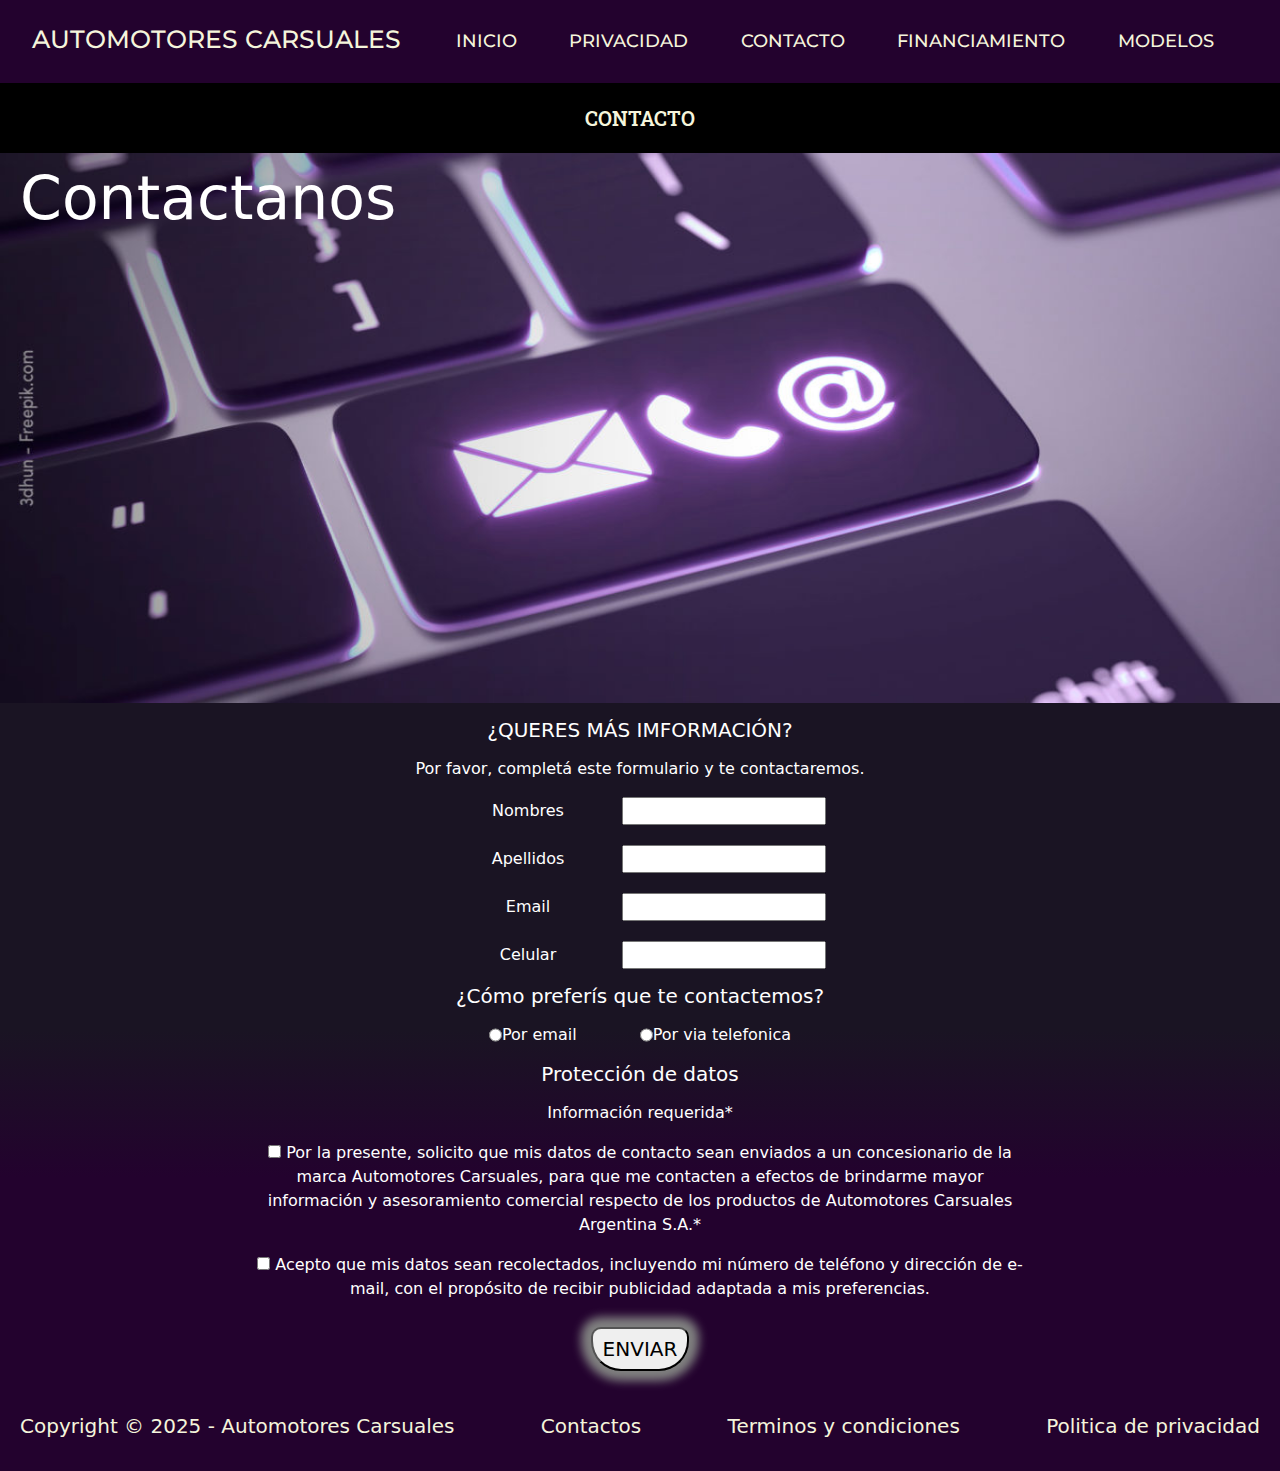
<file: page/contactos.html>
<!DOCTYPE html>
<html lang="en">
<head>
    <meta charset="UTF-8">
    <meta name="viewport" content="width=device-width, initial-scale=1.0">
    <!-- SEO -->
    <meta name="description" content="Ponte en contacto para obtener tu vehiculo con el mejor asesoramiento">
    <meta name="keywords" content="Concesionario, Autos, Ford, Peugeot, Chevrolet, Fiat, Concesionarios en Buenos Aires, Baratos, Autos baratos en Buenos Aires, Como me contacto con Automotores Carsuales">
    <!-- Fuentes -->
    <link rel="preconnect" href="https://fonts.googleapis.com">
    <link rel="preconnect" href="https://fonts.gstatic.com" crossorigin>
    <link href="https://fonts.googleapis.com/css2?family=Roboto+Slab:wght@100..900&display=swap" rel="stylesheet">
    <link rel="preconnect" href="https://fonts.googleapis.com">
    <link rel="preconnect" href="https://fonts.gstatic.com" crossorigin>
    <link href="https://fonts.googleapis.com/css2?family=Montserrat:ital,wght@0,100..900;1,100..900&display=swap" rel="stylesheet">
    <!-- bootstrap -->
    <link href="https://cdn.jsdelivr.net/npm/bootstrap@5.3.3/dist/css/bootstrap.min.css" rel="stylesheet" integrity="sha384-QWTKZyjpPEjISv5WaRU9OFeRpok6YctnYmDr5pNlyT2bRjXh0JMhjY6hW+ALEwIH" crossorigin="anonymous">
    <!-- ------------ -->
    <link rel="stylesheet" href="https://cdnjs.cloudflare.com/ajax/libs/animate.css/4.1.1/animate.min.css"/>
    <!-- favicom -->
    <link rel="shortcut icon" href="../img/icon.jpg">
    <!-- css -->
    <link rel="stylesheet" href="../css/stilos.css">
    <title>Contactos</title>
</head>
<body class="bodyContactos">
    <header>
        <nav class="navBarra navbar navbar-expand-lg">
            <div class="container-fluid">
                <div>
                    <h1 class="animate__animated animate__backInLeft">
                        <a class="navbar-brand text-center" href="../index.html">AUTOMOTORES CARSUALES</a>
                    </h1>
                </div>
                <button class="navbar-toggler" type="button" data-bs-toggle="collapse" data-bs-target="#navbarSupportedContent" aria-controls="navbarSupportedContent" aria-expanded="false" aria-label="Toggle navigation">
                <span class="navbar-toggler-icon"></span>
                </button>
                <div class="collapse navbar-collapse" id="navbarSupportedContent">
                    <ul class="navbar-nav col">
                        <li class="nav-item">
                            <a class="nav-link" href="../index.html">INICIO</a>
                        </li>
                        <li class="nav-item">
                            <a class="nav-link" href="privacidad.html">PRIVACIDAD</a>
                        </li>
                        <li class="nav-item">
                            <a class="nav-link" href="contactos.html">CONTACTO</a>
                        </li>
                        <li class="nav-item">
                            <a class="nav-link" href="financiamiento.html">FINANCIAMIENTO</a>
                        </li>
                        <li class="nav-item">    
                            <a class="nav-link" href="modelos.html">MODELOS</a>
                        </li>
                    </ul>
                </div>
            </div>
        </nav>
            <p class="frase fw-semibold">
                CONTACTO
            </p>
    </header>
    <main class="mainContactos">
        <div class="contactanos">
            <p>Contactanos</p>
        </div>
    </main>
    <section class="sectionContactos">
        <form class="formcontacto">
            <div>
                <h2>
                    ¿QUERES MÁS IMFORMACIÓN?
                </h2>
                <p>
                    Por favor, completá este formulario y te contactaremos.
                </p>
            </div>
            <div class="formulario">
                    <label for="nombres">Nombres </label> 
                    <input type="text" id="nombres" required> 
                    <label for="apellidos">Apellidos</label> 
                    <input type="text" id="apellidos" required>
                    <label for="email">Email</label>
                    <input type="email" id="email" required>
                    <label for="celular">Celular</label>
                    <input type="tel" id="celular" pattern="[0-9]{10}" title="Por favor inserte su numero de telefono" required>
            </div>
            <div class="divDos">
                <h2>
                    ¿Cómo preferís que te contactemos?
                </h2>
                <div>
                    <div>
                        <input type="radio" name="tilde" required>
                        <label for="porEmail">Por email</label>
                    </div>
                    <div>
                        <input type="radio" name="tilde" required>
                        <label for="porCelular">Por via telefonica</label>
                    </div>
                </div>
            </div>
            <div class="divTres">
                <h2>
                    Protección de datos
                </h2>
                <p>
                    Información requerida*
                </p>
                <p> 
                    <input type="checkbox" for "textoH2" required>
                    Por la presente, solicito que mis datos de contacto sean enviados a un concesionario de la marca Automotores Carsuales, para que me contacten a efectos de brindarme mayor información y asesoramiento comercial respecto de los productos de Automotores Carsuales Argentina S.A.*
                </p>
                <p> 
                    <input type="checkbox" for "textoH2" required>
                    Acepto que mis datos sean recolectados, incluyendo mi número de teléfono y dirección de e-mail, con el propósito de recibir publicidad adaptada a mis preferencias.  
                </p>
                <button type="submit" class="botonEnviar"><a href="enviar.html">ENVIAR</a></button>
            </div>
        </form>
    </section>
    <footer>
        <div>
            <ul>
                <li>
                    <p>Copyright © 2025 - Automotores Carsuales</p>
                </li>
                <li>
                    <a href="contactos.html">Contactos</a>
                </li>
                <li>
                    <a href="">Terminos y condiciones</a>
                </li>
                <li>
                    <a href="privacidad.html">Politica de privacidad</a>
                </li>
            </ul>
        </div>
    </footer>
    <script src="https://cdn.jsdelivr.net/npm/bootstrap@5.3.3/dist/js/bootstrap.bundle.min.js" integrity="sha384-YvpcrYf0tY3lHB60NNkmXc5s9fDVZLESaAA55NDzOxhy9GkcIdslK1eN7N6jIeHz" crossorigin="anonymous"></script>
</body>
</html>
</file>
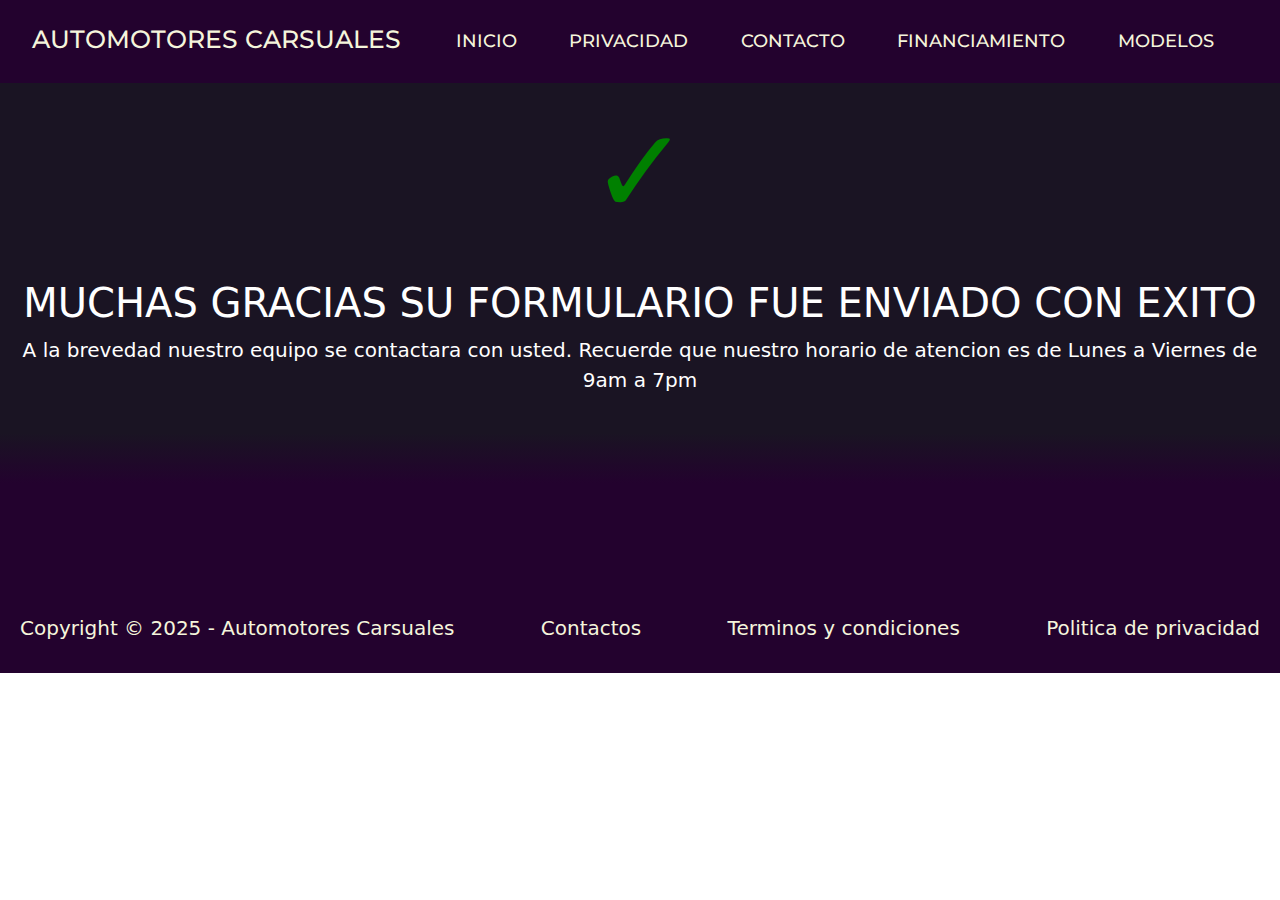
<file: page/enviar.html>
<!DOCTYPE html>
<html lang="en">
<head>
    <meta charset="UTF-8">
    <meta name="viewport" content="width=device-width, initial-scale=1.0">
    <!-- Fuentes -->
    <link rel="preconnect" href="https://fonts.googleapis.com">
    <link rel="preconnect" href="https://fonts.gstatic.com" crossorigin>
    <link href="https://fonts.googleapis.com/css2?family=Roboto+Slab:wght@100..900&display=swap" rel="stylesheet">
    <link rel="preconnect" href="https://fonts.googleapis.com">
    <link rel="preconnect" href="https://fonts.gstatic.com" crossorigin>
    <link href="https://fonts.googleapis.com/css2?family=Montserrat:ital,wght@0,100..900;1,100..900&display=swap" rel="stylesheet">
    <!-- bootstrap -->
    <link href="https://cdn.jsdelivr.net/npm/bootstrap@5.3.3/dist/css/bootstrap.min.css" rel="stylesheet" integrity="sha384-QWTKZyjpPEjISv5WaRU9OFeRpok6YctnYmDr5pNlyT2bRjXh0JMhjY6hW+ALEwIH" crossorigin="anonymous">
    <!-- ------------ -->
    <link rel="stylesheet" href="https://cdnjs.cloudflare.com/ajax/libs/animate.css/4.1.1/animate.min.css"/>
    <!-- favicom -->
    <link rel="shortcut icon" href="../img/icon.jpg">
    <!-- css -->
    <link rel="stylesheet" href="../css/stilos.css">
    <title>Automotores Carsuales</title>
</head>
<body class="bodyEnviar">
    <header>
        <nav class="navBarra navbar navbar-expand-lg">
            <div class="container-fluid">
                <div>
                    <h1 class="animate__animated animate__backInLeft">
                        <a class="navbar-brand text-center" href="../index.html">AUTOMOTORES CARSUALES</a>
                    </h1>
                </div>
                <button class="navbar-toggler" type="button" data-bs-toggle="collapse" data-bs-target="#navbarSupportedContent" aria-controls="navbarSupportedContent" aria-expanded="false" aria-label="Toggle navigation">
                <span class="navbar-toggler-icon"></span>
                </button>
                <div class="collapse navbar-collapse" id="navbarSupportedContent">
                    <ul class="navbar-nav col">
                        <li class="nav-item">
                            <a class="nav-link" href="../index.html">INICIO</a>
                        </li>
                        <li class="nav-item">
                            <a class="nav-link" href="privacidad.html">PRIVACIDAD</a>
                        </li>
                        <li class="nav-item">
                            <a class="nav-link" href="contactos.html">CONTACTO</a>
                        </li>
                        <li class="nav-item">
                            <a class="nav-link" href="financiamiento.html">FINANCIAMIENTO</a>
                        </li>
                        <li class="nav-item">    
                            <a class="nav-link" href="modelos.html">MODELOS</a>
                        </li>
                    </ul>
                </div>
            </div>
        </nav>
    </header>
    <main class="mainEnviar">
            <p class="check animate__animated animate__lightSpeedInRight animate__infinite	infinite animate__slower 3s">
                ✓
            </p>
            <div>
                <h1>
                    MUCHAS GRACIAS SU FORMULARIO FUE ENVIADO CON EXITO
                </h1>
                <p>
                    A la brevedad nuestro equipo se contactara con usted. Recuerde que nuestro horario de atencion es de Lunes a Viernes de 9am a 7pm
                </p>
            </div>
    </main>
<footer>
    <div>
        <ul>
            <li>
                <p>Copyright © 2025 - Automotores Carsuales</p>
            </li>
            <li>
                <a href="contactos.html">Contactos</a>
            </li>
            <li>
                <a href="">Terminos y condiciones</a>
            </li>
            <li>
                <a href="privacidad.html">Politica de privacidad</a>
            </li>
        </ul>
    </div>
</footer>
<script src="https://cdn.jsdelivr.net/npm/bootstrap@5.3.3/dist/js/bootstrap.bundle.min.js" integrity="sha384-YvpcrYf0tY3lHB60NNkmXc5s9fDVZLESaAA55NDzOxhy9GkcIdslK1eN7N6jIeHz" crossorigin="anonymous"></script>
</body>
</html>
</file>
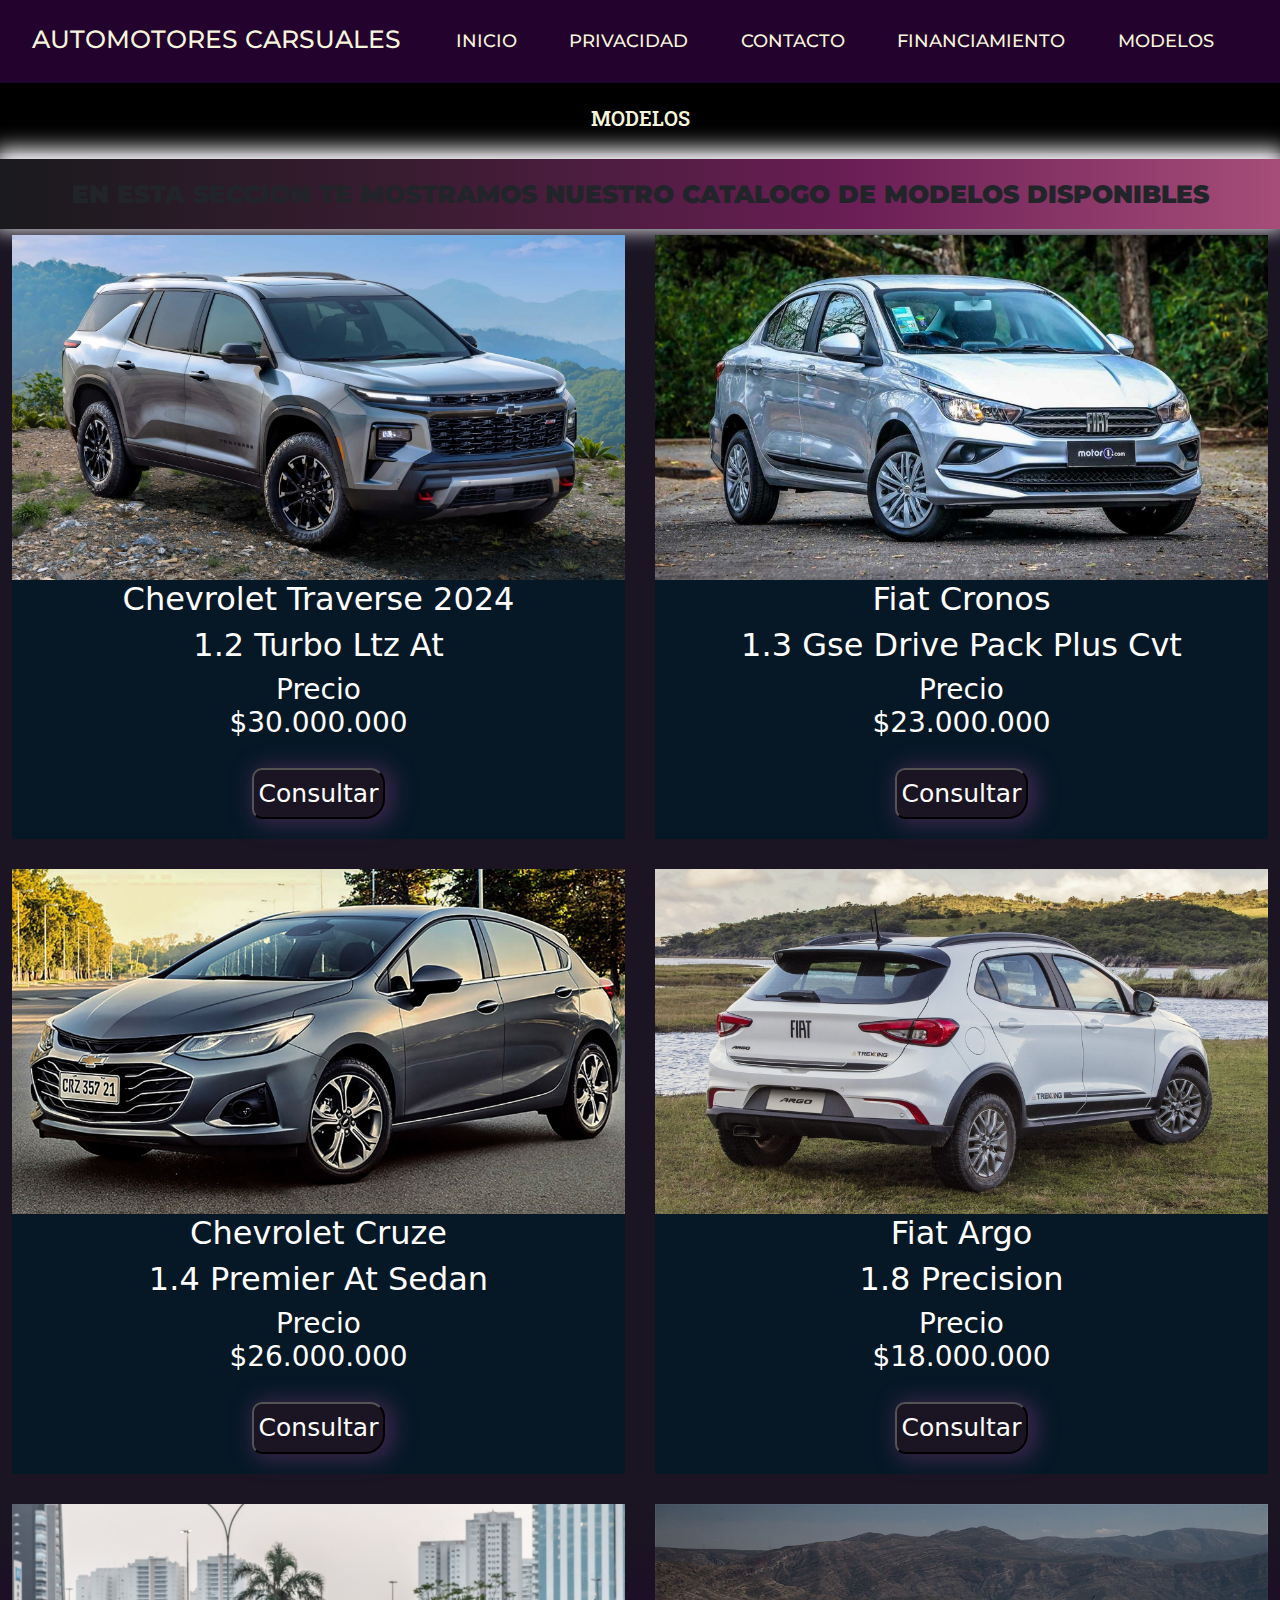
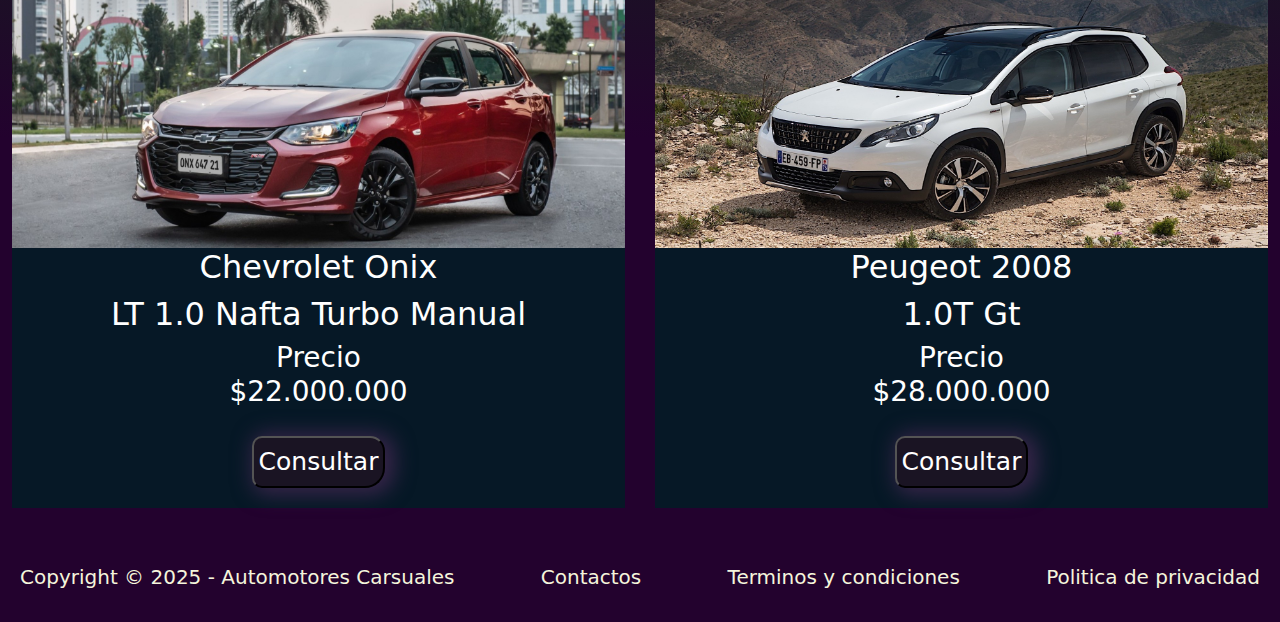
<file: page/modelos.html>
<!DOCTYPE html>
<html lang="en">
<head>
    <meta charset="UTF-8">
    <meta name="viewport" content="width=device-width, initial-scale=1.0">
    <!-- SEO -->
    <meta name="description" content="Los modelos mas buscados de Buenos Aires, aca podras encontrarlos al mejor precio, solo en AUTOMORORES CARSUALES">
    <meta name="keywords" content="Concesionario, Autos, Ford, Peugeot, Chevrolet, Fiat, Concesionarios en Buenos Aires, Baratos, Autos baratos en Buenos Aires, Chevrolet Traverse, Fiat Cronos, Chevrolet Cruze, Fiat Argo, Chevrolet Onix, Peugoet 2008">
    <!-- Fuentes -->
    <link rel="preconnect" href="https://fonts.googleapis.com">
    <link rel="preconnect" href="https://fonts.gstatic.com" crossorigin>
    <link href="https://fonts.googleapis.com/css2?family=Roboto+Slab:wght@100..900&display=swap" rel="stylesheet">
    <link rel="preconnect" href="https://fonts.googleapis.com">
    <link rel="preconnect" href="https://fonts.gstatic.com" crossorigin>
    <link href="https://fonts.googleapis.com/css2?family=Montserrat:ital,wght@0,100..900;1,100..900&display=swap" rel="stylesheet">
    <!-- bootstrap -->
    <link href="https://cdn.jsdelivr.net/npm/bootstrap@5.3.3/dist/css/bootstrap.min.css" rel="stylesheet" integrity="sha384-QWTKZyjpPEjISv5WaRU9OFeRpok6YctnYmDr5pNlyT2bRjXh0JMhjY6hW+ALEwIH" crossorigin="anonymous">
    <!-- ------------ -->
    <link rel="stylesheet" href="https://cdnjs.cloudflare.com/ajax/libs/animate.css/4.1.1/animate.min.css"/>
    <!-- favicom -->
    <link rel="shortcut icon" href="../img/icon.jpg">
    <!-- css -->
    <link rel="stylesheet" href="../css/stilos.css">
    <title>Modelos</title>
</head>
<body class="bodyContactos">
    <header>
        <nav class="navBarra navbar navbar-expand-lg">
            <div class="container-fluid">
                <div>
                    <h1 class="animate__animated animate__backInLeft">
                        <a class="navbar-brand text-center" href="../index.html">AUTOMOTORES CARSUALES</a>
                    </h1>
                </div>
                <button class="navbar-toggler" type="button" data-bs-toggle="collapse" data-bs-target="#navbarSupportedContent" aria-controls="navbarSupportedContent" aria-expanded="false" aria-label="Toggle navigation">
                <span class="navbar-toggler-icon"></span>
                </button>
                <div class="collapse navbar-collapse" id="navbarSupportedContent">
                    <ul class="navbar-nav col">
                        <li class="nav-item">
                            <a class="nav-link" href="../index.html">INICIO</a>
                        </li>
                        <li class="nav-item">
                            <a class="nav-link" href="privacidad.html">PRIVACIDAD</a>
                        </li>
                        <li class="nav-item">
                            <a class="nav-link" href="contactos.html">CONTACTO</a>
                        </li>
                        <li class="nav-item">
                            <a class="nav-link" href="financiamiento.html">FINANCIAMIENTO</a>
                        </li>
                        <li class="nav-item">    
                            <a class="nav-link" href="modelos.html">MODELOS</a>
                        </li>
                    </ul>
                </div>
            </div>
        </nav>
            <p class="frase fw-semibold">
                MODELOS
            </p>
    </header>
    <main class="mainModelos">
        <h1 class="text-center">
            EN ESTA SECCION TE MOSTRAMOS NUESTRO CATALOGO DE MODELOS DISPONIBLES
        </h1>
        <section class="sectionModelos">
            <div class="container-fluid text-center">
                <div class="cuadroModelos">
                    <div class="divImgModelos">
                        <div class="imgmodelos">
                            <img src="../img/Chevrolet-traverse.jpg" class="img-fluid" alt="Chevrolet Traverse">
                        </div>
                        <div>
                            <h2>Chevrolet Traverse 2024</h2>
                            <h2> 1.2 Turbo Ltz At  </h2>
                            <h3>Precio <br> $30.000.000</h3>
                            <button type="button" class="botonConsultar">
                                <a href="contactos.html">Consultar</a>
                            </button>
                        </div>
                    </div>
                    <div class="divImgModelos">
                        <div class="imgmodelos">
                            <img src="../img/Cronos.jpg" class="img-fluid" alt="Fiat Cronos">
                        </div>
                        <div>
                            <h2>Fiat Cronos</h2>
                            <h2> 1.3 Gse Drive Pack Plus Cvt </h2>
                            <h3>Precio <br> $23.000.000</h3>
                            <button type="button" class="botonConsultar">
                                <a href="contactos.html">Consultar</a>
                            </button>
                        </div>
                    </div>
                    <div class="divImgModelos">
                        <div class="imgmodelos">
                            <img src="../img/Cruze.jpg" class="img-fluid" alt="Chevrolet Cruze">
                        </div>
                        <div>
                            <h2>Chevrolet Cruze</h2>
                            <h2> 1.4 Premier At Sedan </h2>
                            <h3>Precio <br> $26.000.000</h3>
                            <button type="button" class="botonConsultar">
                                <a href="contactos.html">Consultar</a>
                            </button>
                        </div>
                    </div>
                    <div class="divImgModelos">
                        <div class="imgmodelos">
                            <img src="../img/Fiat Argo.jpg" class="img-fluid" alt="Fiat Argo">
                        </div>
                        <div>
                            <h2>Fiat Argo</h2>
                            <h2> 1.8 Precision </h2>
                            <h3>Precio <br> $18.000.000</h3>
                            <button type="button" class="botonConsultar">
                                <a href="contactos.html">Consultar</a>
                            </button>
                        </div>
                    </div>
                    <div class="divImgModelos">
                        <div class="imgmodelos">
                            <img src="../img/Onix-2.jpg" class="img-fluid" alt="Chevrolet Onix">
                        </div>
                        <div>
                            <h2>Chevrolet Onix</h2>
                            <h2>LT 1.0 Nafta Turbo Manual</h2>
                            <h3>Precio <br> $22.000.000</h3>
                            <button type="button" class="botonConsultar">
                                <a href="contactos.html">Consultar</a>
                            </button>
                        </div>
                    </div>
                    <div class="divImgModelos">
                        <div class="imgmodelos">
                            <img src="../img/PEUGEOT-2008.jpg" class="img-fluid" alt="PEUGEOT-2008">
                        </div>
                        <div>
                            <h2>Peugeot 2008</h2>
                            <h2>1.0T Gt</h2>
                            <h3>Precio <br> $28.000.000</h3>
                            <button type="button" class="botonConsultar">
                                <a href="contactos.html">Consultar</a>
                            </button>
                        </div>
                    </div>
            </div>
        </section>
        <br>
    </main>
    <footer>
        <div>
            <ul>
                <li>
                    <p>Copyright © 2025 - Automotores Carsuales</p>
                </li>
                <li>
                    <a href="contactos.html">Contactos</a>
                </li>
                <li>
                    <a href="">Terminos y condiciones</a>
                </li>
                <li>
                    <a href="privacidad.html">Politica de privacidad</a>
                </li>
            </ul>
        </div>
    </footer>
    <script src="https://cdn.jsdelivr.net/npm/bootstrap@5.3.3/dist/js/bootstrap.bundle.min.js" integrity="sha384-YvpcrYf0tY3lHB60NNkmXc5s9fDVZLESaAA55NDzOxhy9GkcIdslK1eN7N6jIeHz" crossorigin="anonymous"></script>
</body>
</html>
</file>
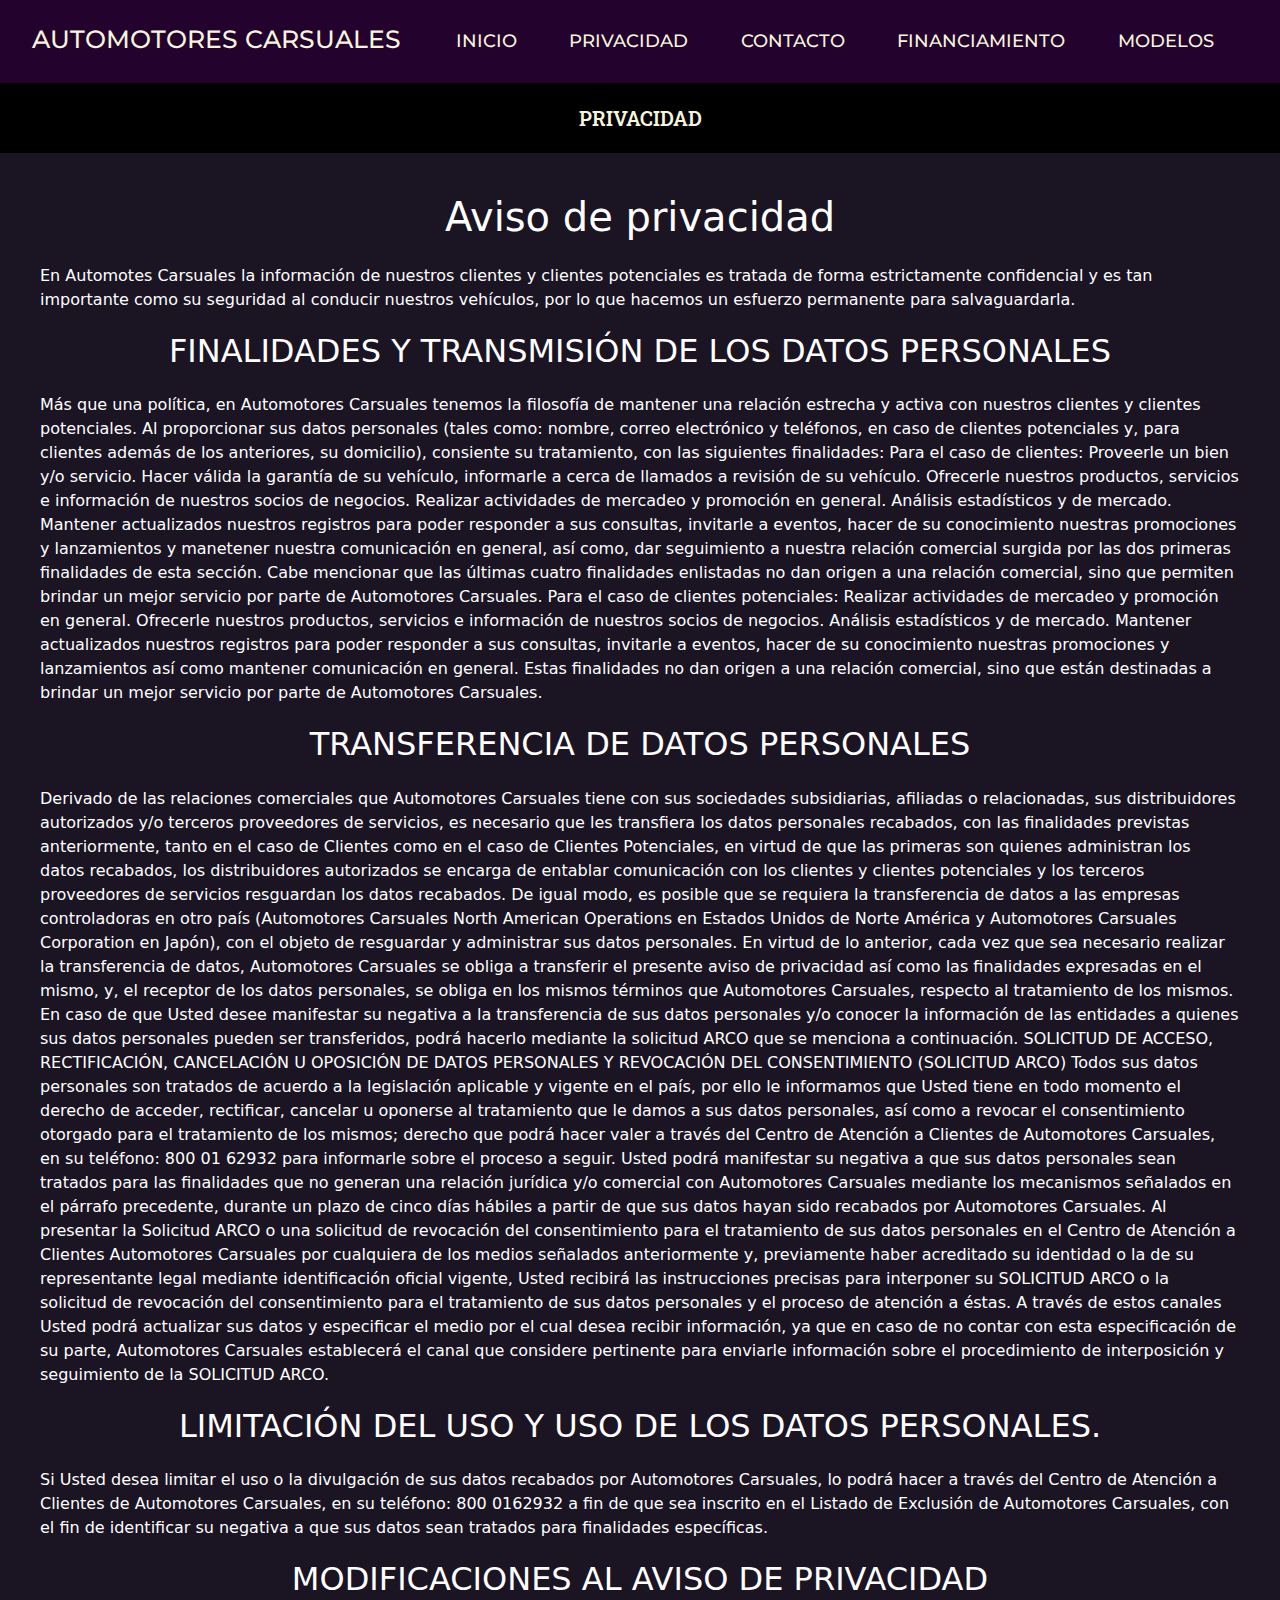
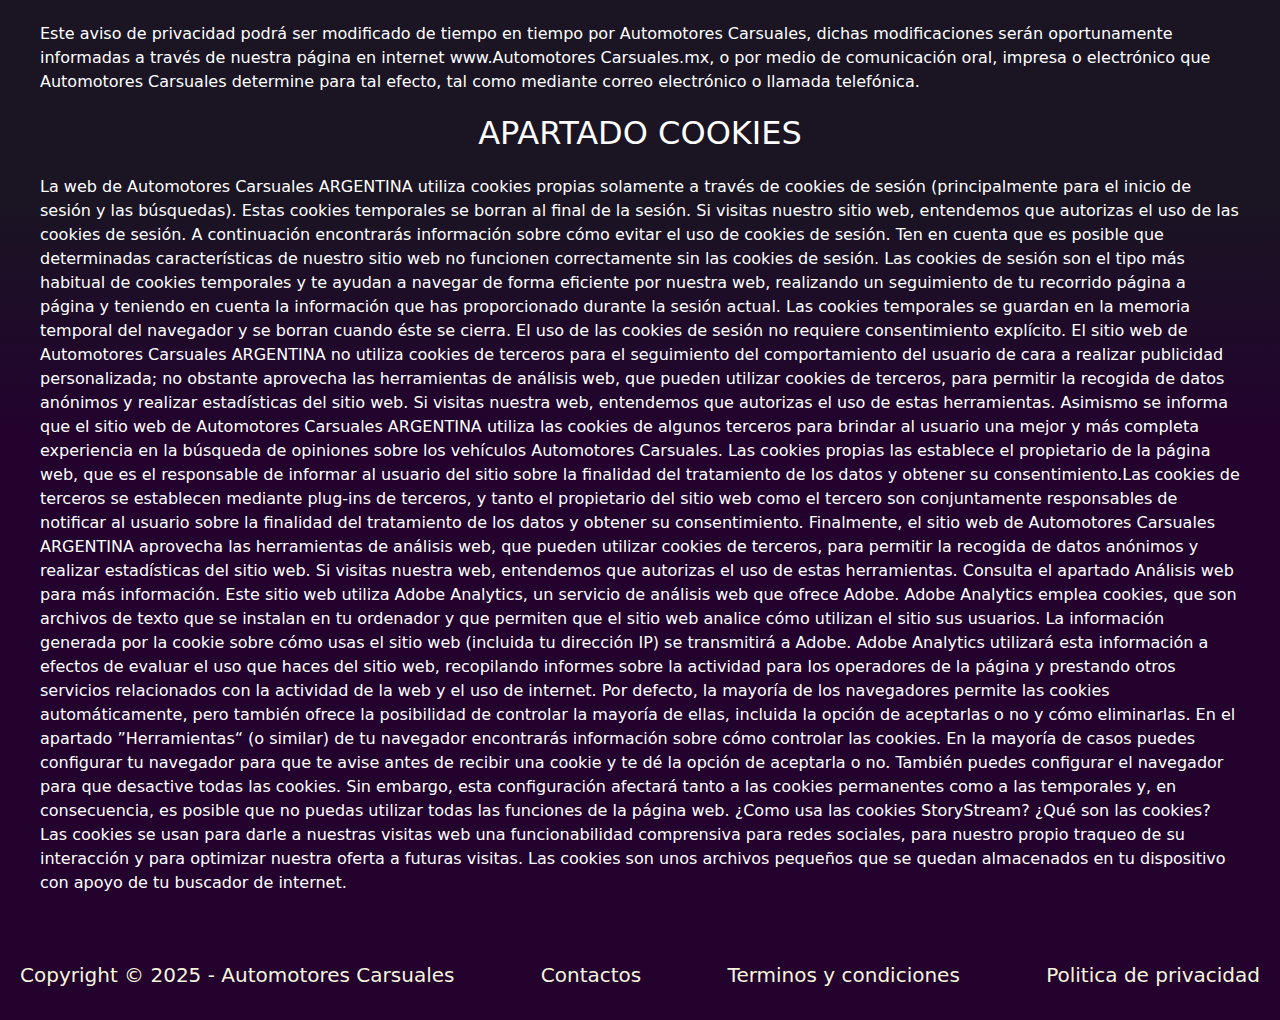
<file: page/privacidad.html>
<!DOCTYPE html>
<html lang="en">
<head>
    <meta charset="UTF-8">
    <meta name="viewport" content="width=device-width, initial-scale=1.0">
    <!-- SEO -->
    <meta name="description" content="Automotores Carsuales te brinda confidencialidad y confianza a la hora de darte tu vehiculo, cuidamos tus datos">
    <meta name="keywords" content="Concesionario, Autos, Ford, Peugeot, Chevrolet, Fiat, Concesionarios en Buenos Aires, Baratos, Autos baratos en Buenos Aires>
    <!-- Fuentes -->
    <link rel="preconnect" href="https://fonts.googleapis.com">
    <link rel="preconnect" href="https://fonts.gstatic.com" crossorigin>
    <link href="https://fonts.googleapis.com/css2?family=Roboto+Slab:wght@100..900&display=swap" rel="stylesheet">
    <link rel="preconnect" href="https://fonts.googleapis.com">
    <link rel="preconnect" href="https://fonts.gstatic.com" crossorigin>
    <link href="https://fonts.googleapis.com/css2?family=Montserrat:ital,wght@0,100..900;1,100..900&display=swap" rel="stylesheet">
    <!-- bootstrap -->
    <link href="https://cdn.jsdelivr.net/npm/bootstrap@5.3.3/dist/css/bootstrap.min.css" rel="stylesheet" integrity="sha384-QWTKZyjpPEjISv5WaRU9OFeRpok6YctnYmDr5pNlyT2bRjXh0JMhjY6hW+ALEwIH" crossorigin="anonymous">
    <!-- ------------ -->
    <link rel="stylesheet" href="https://cdnjs.cloudflare.com/ajax/libs/animate.css/4.1.1/animate.min.css"/>
    <!-- favicom -->
    <link rel="shortcut icon" href="../img/icon.jpg">
    <!-- css -->
    <link rel="stylesheet" href="../css/stilos.css">
    <title>Privacidad</title>
</head>
<body class="bodyContactos">
    <header>
        <nav class="navBarra navbar navbar-expand-lg">
            <div class="container-fluid">
                <div>
                    <h1 class="animate__animated animate__backInLeft">
                        <a class="navbar-brand text-center" href="../index.html">AUTOMOTORES CARSUALES</a>
                    </h1>
                </div>
                <button class="navbar-toggler" type="button" data-bs-toggle="collapse" data-bs-target="#navbarSupportedContent" aria-controls="navbarSupportedContent" aria-expanded="false" aria-label="Toggle navigation">
                <span class="navbar-toggler-icon"></span>
                </button>
                <div class="collapse navbar-collapse" id="navbarSupportedContent">
                    <ul class="navbar-nav col">
                        <li class="nav-item">
                            <a class="nav-link" href="../index.html">INICIO</a>
                        </li>
                        <li class="nav-item">
                            <a class="nav-link" href="privacidad.html">PRIVACIDAD</a>
                        </li>
                        <li class="nav-item">
                            <a class="nav-link" href="contactos.html">CONTACTO</a>
                        </li>
                        <li class="nav-item">
                            <a class="nav-link" href="financiamiento.html">FINANCIAMIENTO</a>
                        </li>
                        <li class="nav-item">    
                            <a class="nav-link" href="modelos.html">MODELOS</a>
                        </li>
                    </ul>
                </div>
            </div>
        </nav>
            <p class="frase fw-semibold">
                PRIVACIDAD
            </p>
    </header>
    <main class="mainPrivacidad">
        <div>
            <h1>
                Aviso de privacidad
            </h1>
            <p>
                En Automotes Carsuales la información de nuestros clientes y clientes potenciales es tratada de forma estrictamente confidencial y es tan importante como su seguridad al conducir nuestros vehículos, por lo que hacemos un esfuerzo permanente para salvaguardarla.
            </p>
            <h2>
                FINALIDADES Y TRANSMISIÓN DE LOS DATOS PERSONALES
            </h2>
            <p>
                Más que una política, en Automotores Carsuales tenemos la filosofía de mantener una relación estrecha y activa con nuestros clientes y clientes potenciales. Al proporcionar sus datos personales (tales como: nombre, correo electrónico y teléfonos, en caso de clientes potenciales y, para clientes además de los anteriores, su domicilio), consiente su tratamiento, con las siguientes finalidades:
    
                Para el caso de clientes:
    
                Proveerle un bien y/o servicio.
                Hacer válida la garantía de su vehículo, informarle a cerca de llamados a revisión de su vehículo.
                Ofrecerle nuestros productos, servicios e información de nuestros socios de negocios.
                Realizar actividades de mercadeo y promoción en general.
                Análisis estadísticos y de mercado.
                Mantener actualizados nuestros registros para poder responder a sus consultas, invitarle a eventos, hacer de su conocimiento nuestras promociones y lanzamientos y manetener nuestra comunicación en general, así como, dar seguimiento a nuestra relación comercial surgida por las dos primeras finalidades de esta sección.
                Cabe mencionar que las últimas cuatro finalidades enlistadas no dan origen a una relación comercial, sino que permiten brindar un mejor servicio por parte de Automotores Carsuales.
    
                Para el caso de clientes potenciales:
    
                Realizar actividades de mercadeo y promoción en general.
                Ofrecerle nuestros productos, servicios e información de nuestros socios de negocios.
                Análisis estadísticos y de mercado.
                Mantener actualizados nuestros registros para poder responder a sus consultas, invitarle a eventos, hacer de su conocimiento nuestras promociones y lanzamientos así como mantener comunicación en general.
                Estas finalidades no dan origen a una relación comercial, sino que están destinadas a brindar un mejor servicio por parte de Automotores Carsuales.
            </p>
            <h2>
                TRANSFERENCIA DE DATOS PERSONALES
            </h2>
            <p>
                Derivado de las relaciones comerciales que Automotores Carsuales tiene con sus sociedades subsidiarias, afiliadas o relacionadas, sus distribuidores autorizados y/o terceros proveedores de servicios, es necesario que les transfiera los datos personales recabados, con las finalidades previstas anteriormente, tanto en el caso de Clientes como en el caso de Clientes Potenciales, en virtud de que las primeras son quienes administran los datos recabados, los distribuidores autorizados se encarga de entablar comunicación con los clientes y clientes potenciales y los terceros proveedores de servicios resguardan los datos recabados.
    
                De igual modo, es posible que se requiera la transferencia de datos a las empresas controladoras en otro país (Automotores Carsuales North American Operations en Estados Unidos de Norte América y Automotores Carsuales Corporation en Japón), con el objeto de resguardar y administrar sus datos personales.
    
                En virtud de lo anterior, cada vez que sea necesario realizar la transferencia de datos, Automotores Carsuales se obliga a transferir el presente aviso de privacidad así como las finalidades expresadas en el mismo, y, el receptor de los datos personales, se obliga en los mismos términos que Automotores Carsuales, respecto al tratamiento de los mismos.
    
                En caso de que Usted desee manifestar su negativa a la transferencia de sus datos personales y/o conocer la información de las entidades a quienes sus datos personales pueden ser transferidos, podrá hacerlo mediante la solicitud ARCO que se menciona a continuación.
    
                SOLICITUD DE ACCESO, RECTIFICACIÓN, CANCELACIÓN U OPOSICIÓN DE DATOS PERSONALES Y REVOCACIÓN DEL CONSENTIMIENTO (SOLICITUD ARCO)
                Todos sus datos personales son tratados de acuerdo a la legislación aplicable y vigente en el país, por ello le informamos que Usted tiene en todo momento el derecho de acceder, rectificar, cancelar u oponerse al tratamiento que le damos a sus datos personales, así como a revocar el consentimiento otorgado para el tratamiento de los mismos; derecho que podrá hacer valer a través del Centro de Atención a Clientes de Automotores Carsuales, en su teléfono: 800 01 62932 para informarle sobre el proceso a seguir.
    
                Usted podrá manifestar su negativa a que sus datos personales sean tratados para las finalidades que no generan una relación jurídica y/o comercial con Automotores Carsuales mediante los mecanismos señalados en el párrafo precedente, durante un plazo de cinco días hábiles a partir de que sus datos hayan sido recabados por Automotores Carsuales.
    
                Al presentar la Solicitud ARCO o una solicitud de revocación del consentimiento para el tratamiento de sus datos personales en el Centro de Atención a Clientes Automotores Carsuales por cualquiera de los medios señalados anteriormente y, previamente haber acreditado su identidad o la de su representante legal mediante identificación oficial vigente, Usted recibirá las instrucciones precisas para interponer su SOLICITUD ARCO o la solicitud de revocación del consentimiento para el tratamiento de sus datos personales y el proceso de atención a éstas.
    
                A través de estos canales Usted podrá actualizar sus datos y especificar el medio por el cual desea recibir información, ya que en caso de no contar con esta especificación de su parte, Automotores Carsuales establecerá el canal que considere pertinente para enviarle información sobre el procedimiento de interposición y seguimiento de la SOLICITUD ARCO.
            </p>
            <h2>
                LIMITACIÓN DEL USO Y USO DE LOS DATOS PERSONALES.
            </h2>
            <p>
                Si Usted desea limitar el uso o la divulgación de sus datos recabados por Automotores Carsuales, lo podrá hacer a través del Centro de Atención a Clientes de Automotores Carsuales, en su teléfono: 800 0162932 a fin de que sea inscrito en el Listado de Exclusión de Automotores Carsuales, con el fin de identificar su negativa a que sus datos sean tratados para finalidades específicas.
            </p>
            <h2>
                MODIFICACIONES AL AVISO DE PRIVACIDAD
            </h2>
            <p>
                Este aviso de privacidad podrá ser modificado de tiempo en tiempo por Automotores Carsuales, dichas modificaciones serán oportunamente informadas a través de nuestra página en internet www.Automotores Carsuales.mx, o por medio de comunicación oral, impresa o electrónico que Automotores Carsuales determine para tal efecto, tal como mediante correo electrónico o llamada telefónica.
            </p>
            <h2>
                APARTADO COOKIES
            </h2>
            <p>
                La web de Automotores Carsuales ARGENTINA utiliza cookies propias solamente a través de cookies de sesión (principalmente para el inicio de sesión y las búsquedas). Estas cookies temporales se borran al final de la sesión. Si visitas nuestro sitio web, entendemos que autorizas el uso de las cookies de sesión. A continuación encontrarás información sobre cómo evitar el uso de cookies de sesión. Ten en cuenta que es posible que determinadas características de nuestro sitio web no funcionen correctamente sin las cookies de sesión.
                
                Las cookies de sesión son el tipo más habitual de cookies temporales y te ayudan a navegar de forma eficiente por nuestra web, realizando un seguimiento de tu recorrido página a página y teniendo en cuenta la información que has proporcionado durante la sesión actual. Las cookies temporales se guardan en la memoria temporal del navegador y se borran cuando éste se cierra. El uso de las cookies de sesión no requiere consentimiento explícito.
                
                El sitio web de Automotores Carsuales ARGENTINA no utiliza cookies de terceros para el seguimiento del comportamiento del usuario de cara a realizar publicidad personalizada; no obstante aprovecha las herramientas de análisis web, que pueden utilizar cookies de terceros, para permitir la recogida de datos anónimos y realizar estadísticas del sitio web. Si visitas nuestra web, entendemos que autorizas el uso de estas herramientas.
                
                Asimismo se informa que el sitio web de Automotores Carsuales ARGENTINA utiliza las cookies de algunos terceros para brindar al usuario una mejor y más completa experiencia en la búsqueda de opiniones sobre los vehículos Automotores Carsuales.
                
                Las cookies propias las establece el propietario de la página web, que es el responsable de informar al usuario del sitio sobre la finalidad del tratamiento de los datos y obtener su consentimiento.Las cookies de terceros se establecen mediante plug-ins de terceros, y tanto el propietario del sitio web como el tercero son conjuntamente responsables de notificar al usuario sobre la finalidad del tratamiento de los datos y obtener su consentimiento.
                
                Finalmente, el sitio web de Automotores Carsuales ARGENTINA aprovecha las herramientas de análisis web, que pueden utilizar cookies de terceros, para permitir la recogida de datos anónimos y realizar estadísticas del sitio web. Si visitas nuestra web, entendemos que autorizas el uso de estas herramientas. Consulta el apartado Análisis web para más información.
                
                Este sitio web utiliza Adobe Analytics, un servicio de análisis web que ofrece Adobe. Adobe Analytics emplea cookies, que son archivos de texto que se instalan en tu ordenador y que permiten que el sitio web analice cómo utilizan el sitio sus usuarios. La información generada por la cookie sobre cómo usas el sitio web (incluida tu dirección IP) se transmitirá a Adobe. Adobe Analytics utilizará esta información a efectos de evaluar el uso que haces del sitio web, recopilando informes sobre la actividad para los operadores de la página y prestando otros servicios relacionados con la actividad de la web y el uso de internet.
                
                Por defecto, la mayoría de los navegadores permite las cookies automáticamente, pero también ofrece la posibilidad de controlar la mayoría de ellas, incluida la opción de aceptarlas o no y cómo eliminarlas. En el apartado ”Herramientas“ (o similar) de tu navegador encontrarás información sobre cómo controlar las cookies. En la mayoría de casos puedes configurar tu navegador para que te avise antes de recibir una cookie y te dé la opción de aceptarla o no. También puedes configurar el navegador para que desactive todas las cookies. Sin embargo, esta configuración afectará tanto a las cookies permanentes como a las temporales y, en consecuencia, es posible que no puedas utilizar todas las funciones de la página web.
                
                
                ¿Como usa las cookies StoryStream?
                
                ¿Qué son las cookies?
                
                Las cookies se usan para darle a nuestras visitas web una funcionabilidad comprensiva para redes sociales, para nuestro propio traqueo de su interacción y para optimizar nuestra oferta a futuras visitas. Las cookies son unos archivos pequeños que se quedan almacenados en tu dispositivo con apoyo de tu buscador de internet.
            </p>
        </div>
    </main>
    <footer>
        <div>
            <ul>
                <li>
                    <p>Copyright © 2025 - Automotores Carsuales</p>
                </li>
                <li>
                    <a href="contactos.html">Contactos</a>
                </li>
                <li>
                    <a href="">Terminos y condiciones</a>
                </li>
                <li>
                    <a href="privacidad.html">Politica de privacidad</a>
                </li>
            </ul>
        </div>
    </footer>
    <script src="https://cdn.jsdelivr.net/npm/bootstrap@5.3.3/dist/js/bootstrap.bundle.min.js" integrity="sha384-YvpcrYf0tY3lHB60NNkmXc5s9fDVZLESaAA55NDzOxhy9GkcIdslK1eN7N6jIeHz" crossorigin="anonymous"></script>
</body>
</html>
</file>
<file: css/stilos.css>
* {
  margin: 0;
  padding: 0;
}

html {
  font-size: 62.5;
}

.fondo, .mainIndex, .mainPrivacidad, .bodyContactos, .bodyEnviar .mainEnviar, .mainFinanciamiento, .mainModelos {
  background: linear-gradient(#1a1423 25%, #1a1423 70%, #23022e 80%, #23022e 100%);
}

.animacion, .mainModelos h1 {
  animation-name: animacion;
  animation-duration: 3.5s;
  animation-iteration-count: infinite;
  animation-delay: 0s;
  box-shadow: 0px -5px 20px 5px white;
}
@keyframes animacion {
  0% {
    color: #c8c7c9;
  }
  50% {
    color: #9A939A;
  }
  100% {
    color: #79707B;
  }
}

.gradianteH1, .mainModelos h1 {
  background-image: linear-gradient(to right, #1A1A1D, #3B1C32, #6A1E55, #A64D79);
}

/* NAVBARRA*/
.navBarra {
  padding: 10px;
  background-color: rgb(35, 2, 46);
}
.navBarra div div h1 {
  margin-bottom: 15px;
}
.navBarra div div h1 :hover {
  box-shadow: 0 0 20px silver;
  transition: 0.5s;
  color: black;
  background-color: azure;
  border-radius: 20px;
}
.navBarra div div h1 a {
  margin: 0;
  padding: 5px 10px;
  border-radius: 20px;
  color: #f5f5dc;
  font-family: "Montserrat", serif;
  font-weight: 500;
  font-size: 25px;
}
.navBarra div div ul {
  display: flex;
  flex-direction: row;
  justify-content: space-evenly;
}
.navBarra div div ul li :hover {
  box-shadow: 0 0 20px silver;
  transition: 0.5s;
  color: black;
  background-color: azure;
  border-radius: 20px;
  font-weight: 600;
}
.navBarra div div ul li a {
  text-decoration: none;
  border-radius: 20px;
  color: #f5f5dc;
  font-family: "Montserrat", serif;
  font-weight: 500;
  font-size: 18px;
}

.frase {
  font-family: "Roboto Slab", serif;
  font-optical-sizing: auto;
  font-weight: 300;
  font-style: normal;
  background-color: black;
  color: #f5f5dc;
  text-align: center;
  font-size: 20px;
  padding: 20px 0;
  margin: 0;
}

.mainIndex .imgBanner {
  width: 100%;
}
.mainIndex .imgBanner img {
  width: 100%;
}
.mainIndex h2 {
  padding-top: 20px;
  color: black;
  background-color: silver;
  text-align: center;
}
.mainIndex .divColumnaIndex {
  display: flex;
  flex-direction: column;
  justify-content: center;
  align-items: center;
}
.mainIndex .divColumnaIndex div {
  width: 600px;
  height: 400px;
}
.mainIndex .divColumnaIndex div img {
  border-radius: 5px;
  width: 100%;
}
.mainIndex .divColumnaIndex p {
  font-family: "Montserrat", serif;
  font-optical-sizing: auto;
  font-weight: 400;
  font-style: normal;
  font-size: 20px;
  padding: 20px 0;
  font-weight: bold solid 50px;
  text-align: center;
}
.mainIndex .divColumnaIndex .pChevrolet {
  background-color: rgb(236, 154, 41);
  width: 100%;
}
.mainIndex .divColumnaIndex .pPeugeot {
  background-color: rgb(242, 247, 242);
  width: 100%;
}
.mainIndex .divColumnaIndex .pFiat {
  background-color: rgb(168, 32, 26);
  width: 100%;
}
.mainIndex .divColumnaIndex .pFord {
  background-color: rgb(16, 152, 247);
  width: 100%;
}
.mainIndex .finMainIndex {
  margin: 0 10px;
  padding: 10px 0;
  color: rgb(188, 189, 192);
  text-align: center;
}

.mainPrivacidad {
  color: white;
}
.mainPrivacidad div {
  margin: 30px;
}
.mainPrivacidad div h1, .mainPrivacidad div h2 {
  text-align: center;
  padding: 10px;
}
.mainPrivacidad div p {
  margin: 5px 10px;
  padding: 5px 0;
}

.bodyContactos .mainContactos {
  background-image: url(../img/20-08-t-commerce-1200x600.jpg);
  background-repeat: no-repeat;
  background-size: 100% 100%;
}
.bodyContactos .mainContactos .contactanos {
  height: 550px;
  font-size: 60px;
  padding-left: 20px;
  color: white;
}
.bodyContactos .sectionContactos .formcontacto {
  color: white;
  display: flex;
  flex-direction: column;
  align-items: center;
  text-align: center;
}
.bodyContactos .sectionContactos .formcontacto div h2 {
  margin: 15px 0;
  font-size: 20px;
}
.bodyContactos .sectionContactos .formcontacto .formulario {
  width: 100%;
  display: grid;
  grid-template-columns: 0.2fr 0.2fr;
  grid-template-rows: 0.5fr 0.5fr 0.5fr 0.5fr;
  width: 75%;
  gap: 20px;
  grid-template-areas: "label1 input1" "label2 input2" "label3 input3" "label4 input4";
  justify-content: center;
  align-items: center;
}
.bodyContactos .sectionContactos .formcontacto .formulario div label {
  grid-area: label1;
}
.bodyContactos .sectionContactos .formcontacto .formulario div input {
  grid-area: input1;
}
.bodyContactos .sectionContactos .formcontacto .formulario div label {
  grid-area: label2;
}
.bodyContactos .sectionContactos .formcontacto .formulario div input {
  grid-area: input2;
}
.bodyContactos .sectionContactos .formcontacto .formulario div label {
  grid-area: label3;
}
.bodyContactos .sectionContactos .formcontacto .formulario div input {
  grid-area: input3;
}
.bodyContactos .sectionContactos .formcontacto .formulario div label {
  grid-area: label4;
}
.bodyContactos .sectionContactos .formcontacto .formulario div input {
  grid-area: input4;
}
.bodyContactos .sectionContactos .formcontacto .divDos h2 {
  margin: 15px 30px;
}
.bodyContactos .sectionContactos .formcontacto .divDos div {
  display: flex;
  flex-direction: row;
  justify-content: space-evenly;
}
.bodyContactos .sectionContactos .formcontacto .divDos div div p {
  margin: 15px 30px;
}
.bodyContactos .sectionContactos .formcontacto .divTres {
  width: 60%;
}
.bodyContactos .sectionContactos .formcontacto .divTres h2 {
  margin: 15px 30px;
}
.bodyContactos .sectionContactos .formcontacto .divTres .botonEnviar {
  box-shadow: 0px 0px 10px 10px grey;
  font-size: 20px;
  font-weight: 500;
  margin: 10px;
  padding: 5px 10px;
  border-radius: 10px 10px 30px 30px;
  text-decoration: none;
}
.bodyContactos .sectionContactos .formcontacto .divTres .botonEnviar a {
  color: black;
  text-decoration: none;
}

.bodyEnviar .mainEnviar {
  height: 500px;
  display: block;
  text-align: center;
  justify-items: center;
  align-items: center;
  color: white;
}
.bodyEnviar .mainEnviar .check {
  color: green;
  font-size: 120px;
  width: 20%;
}
.bodyEnviar .mainEnviar div {
  font-size: 20px;
}

.mainFinanciamiento .tituloFin {
  text-align: center;
  font-family: "Roboto Slab", serif;
  font-optical-sizing: auto;
  font-weight: 300;
  background: silver;
  padding: 10px 0;
}
.mainFinanciamiento .divH2Fin {
  color: yellow;
  padding: 20px;
}
.mainFinanciamiento .divImgFinanciamiento {
  display: grid;
  grid-template-columns: 1fr 1fr 1fr;
  gap: 15px;
  width: 100%;
  height: 100%;
  font-size: 20px;
  text-align: center;
  padding: 15px 0;
}
.mainFinanciamiento .divImgFinanciamiento .col1 {
  display: grid;
  grid-template-rows: 1fr 0.1fr;
  gap: 15px;
  text-align: center;
}
.mainFinanciamiento .divImgFinanciamiento .col1 img {
  width: 100%;
  height: 100%;
}
.mainFinanciamiento .divImgFinanciamiento .col1 .nombreYfinanciamiento {
  font-size: 20px;
  text-align: center;
  padding: 15px 0;
  margin: 0 10px;
  background-color: rgb(24, 48, 89);
}
.mainFinanciamiento .parrafoFin {
  margin: 0;
  padding: 10px;
  color: white;
  text-align: center;
}
.mainFinanciamiento section .divNumerosFinanciamineto {
  display: flex;
  flex-direction: row;
  justify-content: space-around;
  gap: 20px;
  background-color: #f5f5dc;
}
.mainFinanciamiento section .divNumerosFinanciamineto .ctf {
  display: flex;
  flex-direction: column;
  justify-content: space-between;
}
.mainFinanciamiento section .divNumerosFinanciamineto .ctf p {
  font-size: 20px;
}
.mainFinanciamiento section .divNumerosFinanciamineto .ctf div .numeros {
  font-size: 90px;
  margin: 0;
}
.mainFinanciamiento section .divNumerosFinanciamineto .centro {
  display: flex;
  flex-direction: column;
  justify-content: space-between;
}
.mainFinanciamiento section .divNumerosFinanciamineto .centro div p {
  font-size: 20px;
}
.mainFinanciamiento section .divNumerosFinanciamineto .centro div div .numeros {
  font-size: 30px;
  margin: 0;
}

.mainModelos h1 {
  text-decoration: none;
  font-size: 25px;
  font-family: "Montserrat", serif;
  margin: 6px 0;
  padding: 20px 0;
  font-weight: 900;
}
.mainModelos .sectionModelos div .cuadroModelos {
  display: grid;
  grid-template-columns: 1fr 1fr;
  grid-template-rows: 1fr 1fr 1fr;
  gap: 30px;
  align-items: center;
  justify-items: center;
}
.mainModelos .sectionModelos div .cuadroModelos .divImgModelos div {
  background-color: rgb(6, 24, 38);
  color: white;
}
.mainModelos .sectionModelos div .cuadroModelos .divImgModelos .botonConsultar {
  margin: 20px 0;
  background-color: #1a1423;
  padding: 5px;
  border-radius: 10px 15px 20px 10px;
  box-shadow: 5px 2px 20px 5px rgb(55, 37, 73);
}
.mainModelos .sectionModelos div .cuadroModelos .divImgModelos .botonConsultar a {
  text-decoration: none;
  font-size: 25px;
  color: white;
}

footer {
  background-color: rgb(35, 2, 46);
}
footer div {
  color: #f5f5dc;
}
footer div ul {
  display: flex;
  flex-direction: row;
  justify-content: space-between;
  padding: 30px 0;
  margin: 0;
  text-align: center;
  list-style: none;
}
footer div ul li {
  padding: 0 20px;
}
footer div ul li p {
  font-size: 20px;
  margin: 0;
}
footer div ul li a {
  text-decoration: none;
  font-size: 20px;
  color: #f5f5dc;
}

@media screen and (max-width: 750px) {
  .navBarra div div h1 {
    margin: 0;
  }
  .navBarra div div h1 a {
    font-size: 19px;
    text-align: start;
  }
  .navBarra div button {
    background-color: white;
    font-size: 15px;
  }
  .navBarra div div ul {
    display: flex;
    flex-direction: column;
    text-align: end;
  }
  .frase {
    font-size: 15px;
  }
  .mainIndex .h2Index {
    font-size: 13px;
    padding: 5px 30px;
  }
  .mainIndex .divColumnaIndex div {
    width: 100%;
    height: 50%;
    margin-top: 10px;
  }
  .mainIndex .divColumnaIndex p {
    margin: 0;
  }
  .mainPrivacidad {
    text-align: center;
  }
  .bodyContactos .mainContactos .contactanos {
    height: 300px;
    font-size: 30px;
  }
  .bodyContactos .sectionContactos .formcontacto {
    margin: 20px;
  }
  .bodyEnviar .mainEnviar {
    height: 300px;
  }
  .bodyEnviar .mainEnviar .check {
    color: green;
    font-size: 80px;
    width: 20%;
  }
  .bodyEnviar .mainEnviar div h1 {
    font-size: 15px;
  }
  .bodyEnviar .mainEnviar div p {
    font-size: 10px;
  }
  .mainFinanciamiento .divImgFinanciamiento {
    display: inline;
  }
  .mainFinanciamiento .divImgFinanciamiento .col1 {
    display: inline;
  }
  .mainFinanciamiento .divImgFinanciamiento .col1 .nombreYfinanciamiento {
    margin: 20px 0;
  }
  .mainFinanciamiento .parrafoFin {
    font-size: 15px;
  }
  .mainFinanciamiento section .divNumerosFinanciamineto {
    display: flex;
    flex-direction: column;
  }
  .mainFinanciamiento section .divNumerosFinanciamineto .ctf div .numeros {
    font-size: 70px;
    padding: 20px 0;
  }
  .mainFinanciamiento section .divNumerosFinanciamineto .centro div div .numeros {
    text-align: center;
    font-size: 25px;
  }
  .mainFinanciamiento section .divNumerosFinanciamineto div .tea {
    text-align: center;
    margin: 20px 0;
  }
  .mainModelos h1 {
    font-size: 15px;
    padding: 10px;
  }
  .mainModelos .sectionModelos div .cuadroModelos {
    display: inline;
  }
  .mainModelos .sectionModelos div .cuadroModelos .divImgModelos div button {
    font-size: 1px;
  }
  /* footer */
  footer {
    display: inline;
  }
  footer div ul {
    display: flex;
    flex-direction: column;
    gap: 25px;
    background-color: rgb(35, 2, 46);
  }
}

/*# sourceMappingURL=stilos.css.map */
</file>
